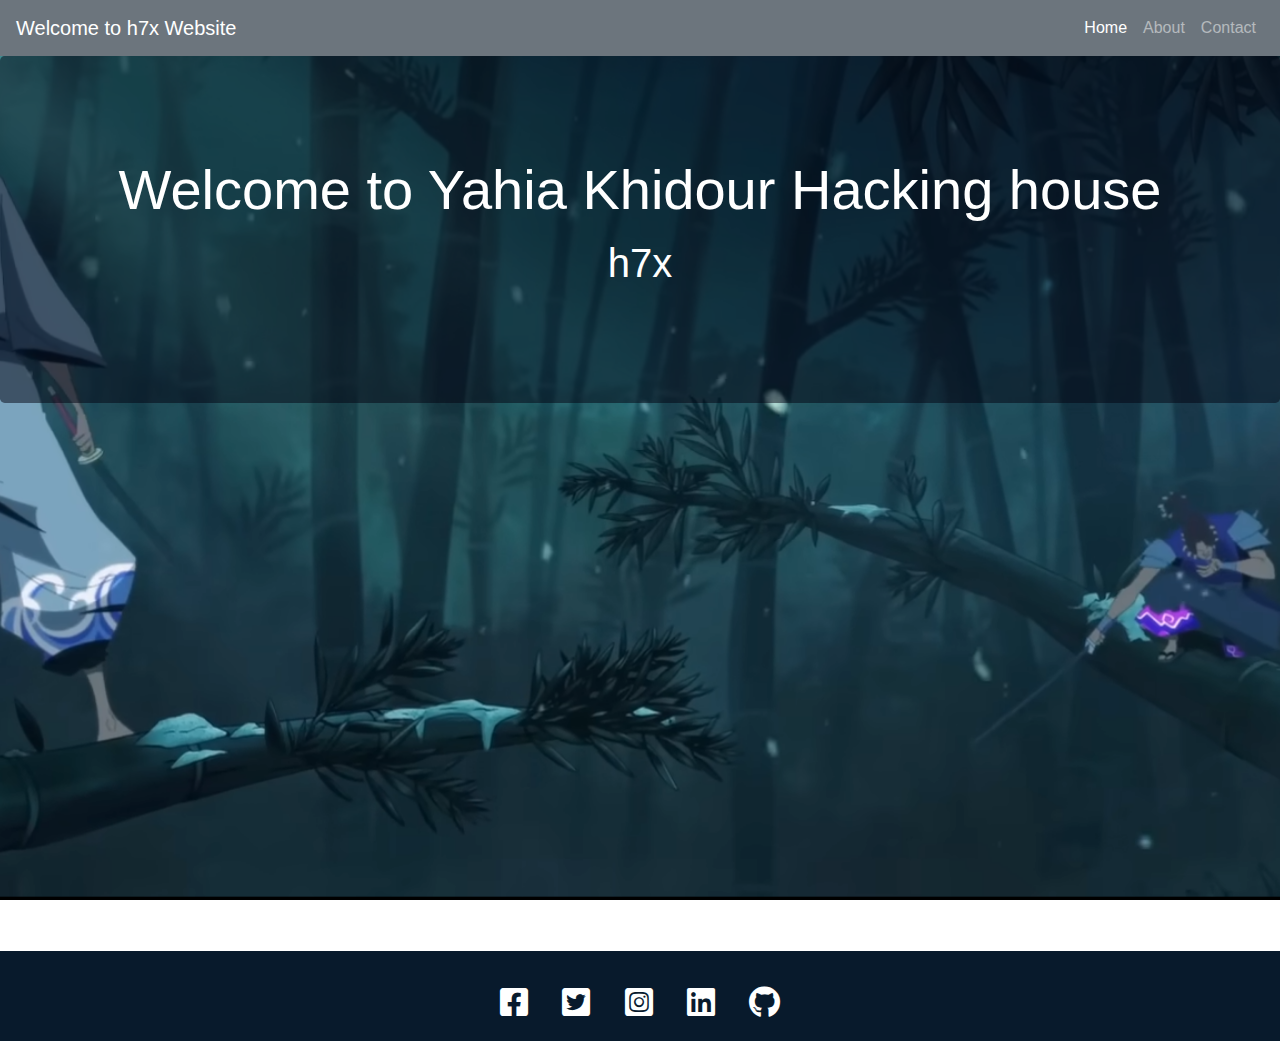
<file: index.html>
<!DOCTYPE html>
<html lang="en">
<head>
    <meta charset="UTF-8">
    <meta name="viewport" content="width=device-width, initial-scale=1.0">
    <title>Yahia Khidour</title>
    <link href="https://stackpath.bootstrapcdn.com/bootstrap/4.5.2/css/bootstrap.min.css" rel="stylesheet">
    <!-- Include Font Awesome for social media icons -->
    <link href="https://cdnjs.cloudflare.com/ajax/libs/font-awesome/5.15.4/css/all.min.css" rel="stylesheet"> 
    <link rel="stylesheet" href="style.css">
</head>
<body>
    <!-- Navbar -->
    <nav class="navbar navbar-expand-lg navbar-dark bg-secondary">
        <a class="navbar-brand" href="#">Welcome to h7x Website</a>
        <button class="navbar-toggler" type="button" data-toggle="collapse" data-target="#navbarNav" aria-controls="navbarNav" aria-expanded="false" aria-label="Toggle navigation">
            <span class="navbar-toggler-icon"></span>
        </button>
        <div class="collapse navbar-collapse" id="navbarNav">
            <ul class="navbar-nav ml-auto">
                <li class="nav-item active">
                    <a class="nav-link" href="#">Home</a>
                </li>
                <li class="nav-item">
                    <a class="nav-link" href="#">About</a>
                </li>
                <li class="nav-item">
                    <a class="nav-link" href="#">Contact</a>
                </li>
            </ul>
        </div>
    </nav>

    <!-- Hero Section with background image -->
    <div class="jumbotron text-center" style="background-color: rgba(2, 1, 16, 0.5); padding-top: 100px; padding-bottom: 100px; height: 100vh;">
        <h1 class="display-4">Welcome to Yahia Khidour Hacking house</h1>
        <p class="lead"><h1>h7x</h1></p>
    </div>

    <!-- Content Section with Grid Layout (will appear when you scroll down) -->
    <div class="container mt-5 content">
        <div class="row">
            <div class="col-md-4">
                <div class="">
                    <img src="Screenshot from 2024-11-27 12-50-38.png" class="card-img-top" alt="Image">
                    <div class="card-body">
                        <h5 class="card-title">Yahia</h5>
                        <p class="card-tex"> <!--SHDISHD--> </p>
                        <a href="#" class="btn btn-primary">Go somewhere</a>
                    </div>
                </div>
            </div>
            <div class="col-md-4">
                <div class="">
                    <img src="Animated Juice Wrld Wallpapers - Top Free Animated Juice Wrld  618.jpeg" class="card-img-top" alt="Image">
                    <div class="card-body">
                        <h5 class="card-title">999</h5>
                        <p class="card-text"> <!--SHDISHD--> </p>
                        <a href="#" class="btn btn-primary">Go somewhere</a>
                    </div>
                </div>
            </div>
            <div class="col-md-4">
                <div class="">
                    <img src="Screenshot from 2024-11-27 14-28-21.png" class="card-img-top" alt="Image">
                    <div class="">
                        <h5 class="card-title">h7x</h5>
                        <p class="card-text"> <!--SHDISHD--> </p>
                        <a href="#" class="btn btn-primary">Go somewhere</a>
                    </div>
                </div>
            </div>
        </div>
    </div>

    <!-- Footer -->
    <footer>
        <!-- Social Media Icons -->
        <div class="social-icons">
            <a href="https://www.facebook.com/yahyayahyayahyaya/" target="_blank"><i class="fab fa-facebook-square"></i></a>
            <a href="https://twitter.com/yourusername" target="_blank"><i class="fab fa-twitter-square"></i></a>
            <a href="https://www.instagram.com/h7x_____/" target="_blank"><i class="fab fa-instagram-square"></i></a>
            <a href="https://www.linkedin.com/in/yahia-khidour-9254a0256/?originalSubdomain=dz" target="_blank"><i class="fab fa-linkedin"></i></a>
            <a href="https://github.com/painXyuri" target="_blank"><i class="fab fa-github"></i></a>
        </div>
    </footer>

    <!-- Bootstrap JS and dependencies -->
    <script src="https://code.jquery.com/jquery-3.5.1.slim.min.js"></script>
    <script src="https://cdn.jsdelivr.net/npm/@popperjs/core@2.5.2/dist/umd/popper.min.js"></script>
    <script src="https://stackpath.bootstrapcdn.com/bootstrap/4.5.2/js/bootstrap.min.js"></script>

    <!-- Scroll Detection Script -->
    <script>
        function isElementInView(el) {
            const rect = el.getBoundingClientRect();
            return rect.top <= window.innerHeight && rect.bottom >= 0;
        }

        window.addEventListener('scroll', function() {
            const contentSection = document.querySelector('.content');
            if (isElementInView(contentSection)) {
                contentSection.classList.add('visible');
            }
        });
    </script>
</body>
</html>
</file>
<file: style.css>
/* Set the body and html to take full height */
html, body {
    height: 100%;
    margin: 0;
}

/* Make the body a flex container to push footer to the bottom */
body {
    display: flex;
    flex-direction: column;
    justify-content: space-between;
}

/* Set the background image for the whole page */
body {
    background-image: url('Screenshot\ from\ 2024-11-27\ 13-03-05.png');
    background-size: cover; 
    background-position: center;
    background-attachment: fixed; 
    color: white;
}

.jumbotron {
    background-color: rgba(0, 0, 0, 0.5);
    color: white;
}

/* Ensure the content section is tall enough to require scrolling */
.content {
    opacity: 0; /* Initially hide the content */
    transform: translateY(10px); /* Start off 50px lower than normal */
    transition: opacity 1.5s ease-in-out, transform 1.5s ease-in-out; /* Smooth transition for opacity and movement */
}

.content.visible {
    opacity: 1; /* Fade in */
    transform: translateY(0); /* Move the section into place */
}

/* Make the hero section take enough space at the top */
.jumbotron {
    height: 100vh;
    padding-top: 150px;
}

/* Footer Styling */
footer {
    background-color: #081a2c;
    color: rgb(20, 1, 1);
    padding: 20px 0;
    text-align: center;
}

/* Social Media Icons */
.social-icons {
    margin-top: 15px;
}

.social-icons i {
    margin: 0 15px;
    font-size: 2rem;
    color: white;
    transition: color 0.3s;
}

.social-icons i:hover {
    color: #007bff; /* Change color on hover */
}
</file>
